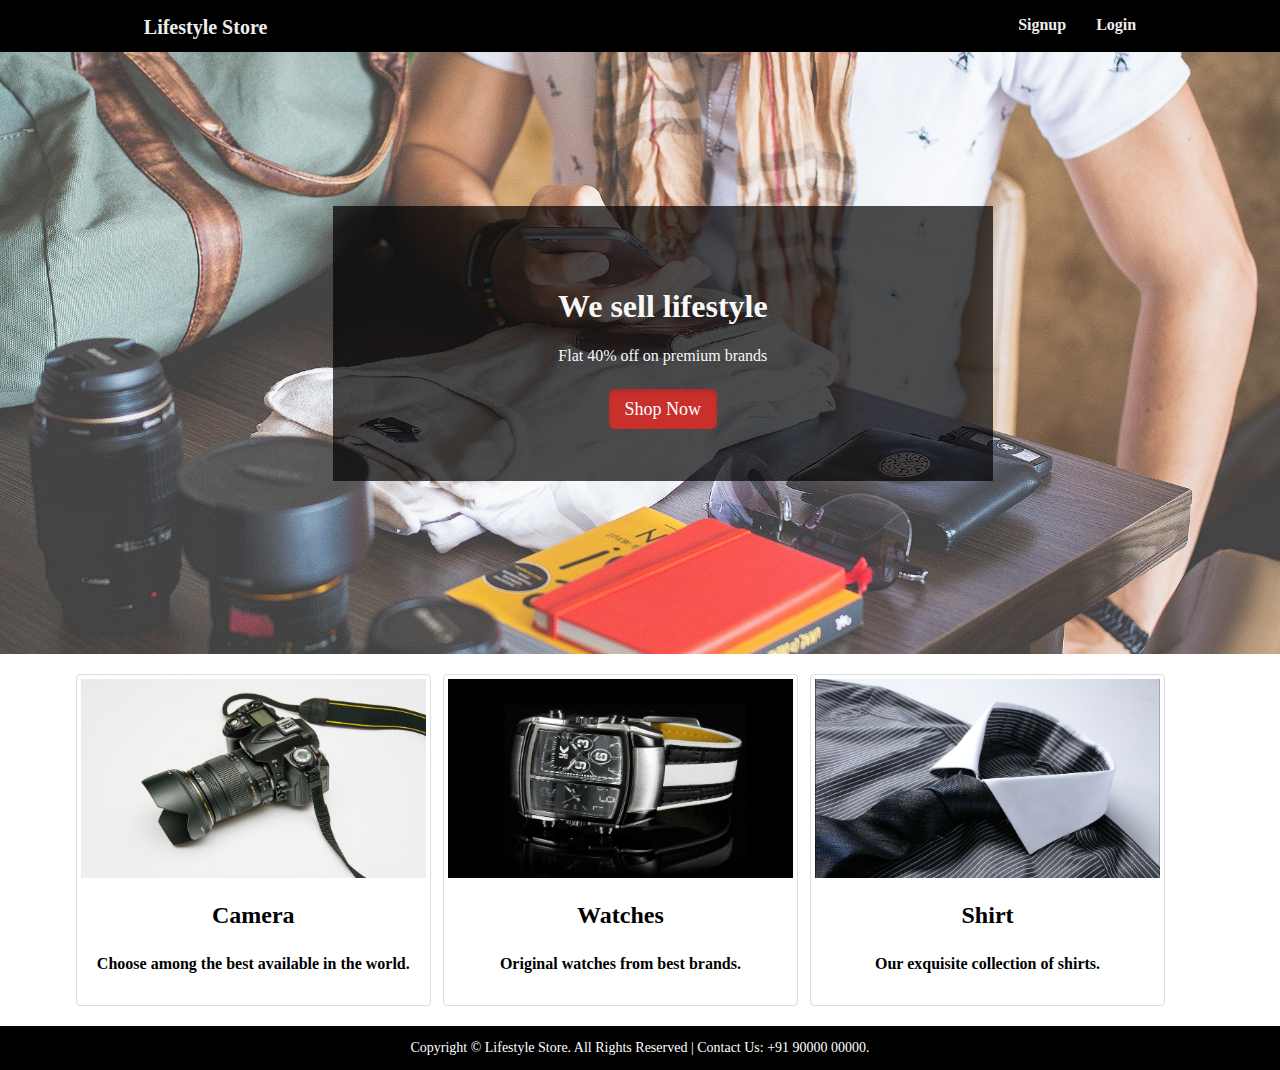
<file: Lifestyle Store/index.html>
<!DOCTYPE html>
<!--
To change this license header, choose License Headers in Project Properties.
To change this template file, choose Tools | Templates
and open the template in the editor.
-->
<html>
    <head>
        <title>Lifestyle Store</title>
        <meta charset="UTF-8">
        <meta name="viewport" content="width=device-width, initial-scale=1.0">
        <link href="css/index.css" rel="stylesheet" type="text/css"/>
    </head>
    <body>
        <div class="header">
            <div class="inner-header">
                <div class="logo">
                     <a href="http://www.lifestylestore.com" target="_blank">Lifestyle Store</a>
                </div>
                <nav>
                <div class="header-link">
                    <a href="login.html" target="_blank">Login</a>
                </div>   
                <div class="header-link">
                    <a href="signup.html" target="_blank">Signup</a>
                </div>
                </nav>
            </div>
        </div>
        <div class="content">
            <div class="banner-image">
                <div class="inner-banner-image">
                    <div class="banner-content">
                        <h1>We sell lifestyle</h1>
                        <p>Flat 40% off on premium brands</p><br>
                        <a href="http://www.lifestylestore.com" class="button">Shop Now</a>
                    </div>
                </div>
            </div>
            <div class="container">
                <div class="items">
                    <a href="#">
                    <img src="css/image/camera.jpg" class="thumbnail" alt="Camera">
                    <div class="caption">
                        <h2>Camera</h2>
                        <p>Choose among the best available in the world.</p>
                    </div>
                    </a>
                </div>
                <div class="items">
                    <a href="#">
                    <img src="css/image/watch.jpg" class="thumbnail" alt="Watch">
                    <div class="caption">
                        <h2>Watches</h2>
                        <p>Original watches from best brands.</p>
                    </div>
                    </a>
                </div>
                <div class="items">
                    <a href="#">
                    <img src="css/image/shirt.jpg" class="thumbnail" alt="Shirt">
                    <div class="caption">
                        <h2>Shirt</h2>
                        <p>Our exquisite collection of shirts.</p>
                    </div>
                    </a>
                </div>
            </div>
        </div>
        <footer>
            <div class="container">
                <p style="text-align: center">Copyright © Lifestyle Store. All Rights Reserved | Contact Us: +91 90000 00000.</p>
            </div>
        </footer>
    </body>
</html>
</file>
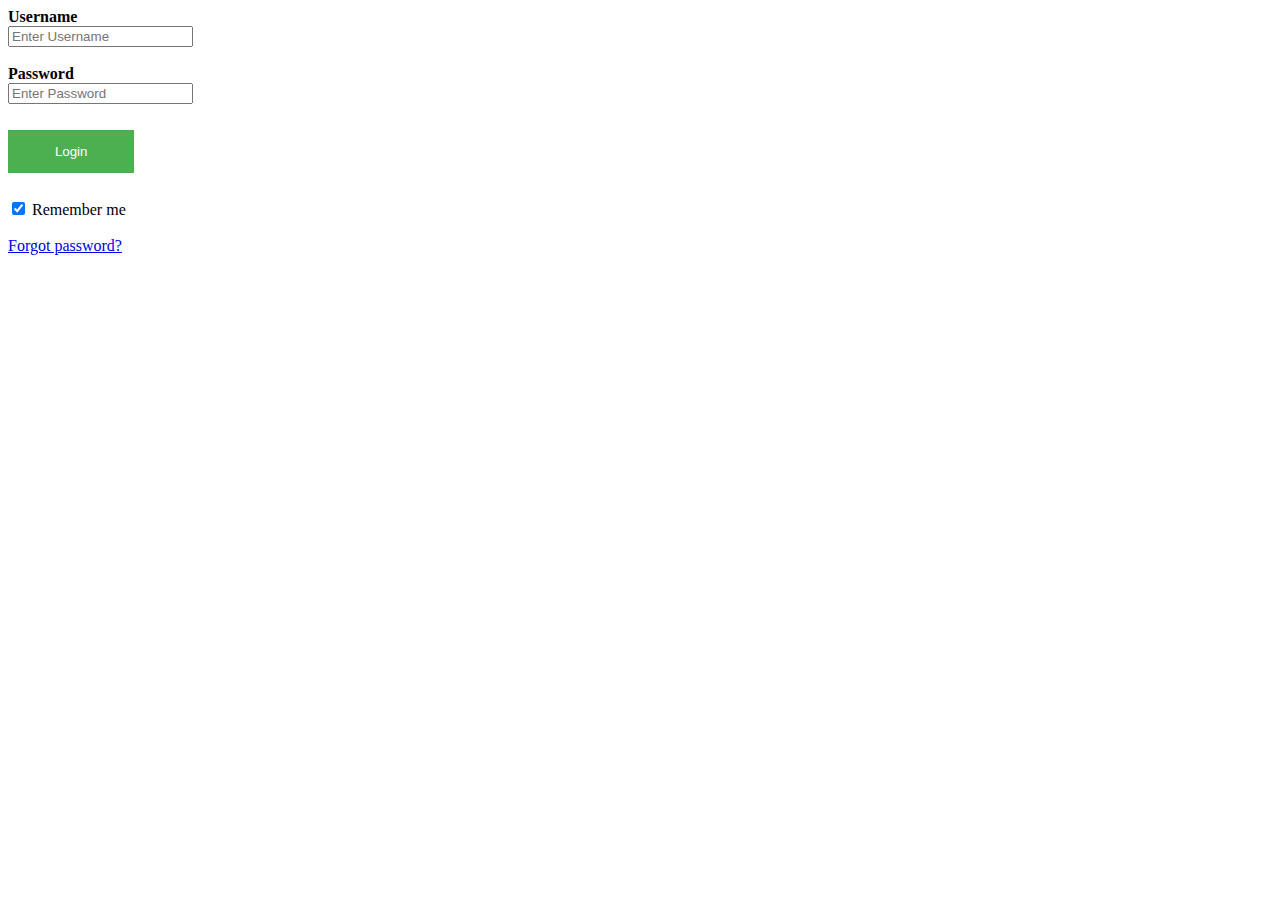
<file: Lifestyle Store/login.html>
<!DOCTYPE html>
<!--
To change this license header, choose License Headers in Project Properties.
To change this template file, choose Tools | Templates
and open the template in the editor.
-->
<html>
    <head>
        <title>Login</title>
        <meta charset="UTF-8">
        <meta name="viewport" content="width=device-width, initial-scale=1.0">
    </head>
    <style>
        button {
  background-color: #4CAF50;
  color: white;
  padding: 14px 20px;
  margin: 8px 0;
  border: none;
  cursor: pointer;
  width: 10%;
        }
       
    </style>
    <body>
        <label for="uname"><b>Username</b></label><br>
      <input type="text" placeholder="Enter Username" name="uname" required><br><br>

      <label for="psw"><b>Password</b></label><br>
      <input type="password" placeholder="Enter Password" name="psw" required><br><br>
        
      <button type="submit">Login</button><br><br>
      <label>
        <input type="checkbox" checked="checked" name="remember"> Remember me
      </label><br><br>
      <a href="#">Forgot password?</a>    
    </body>
</html>
</file>
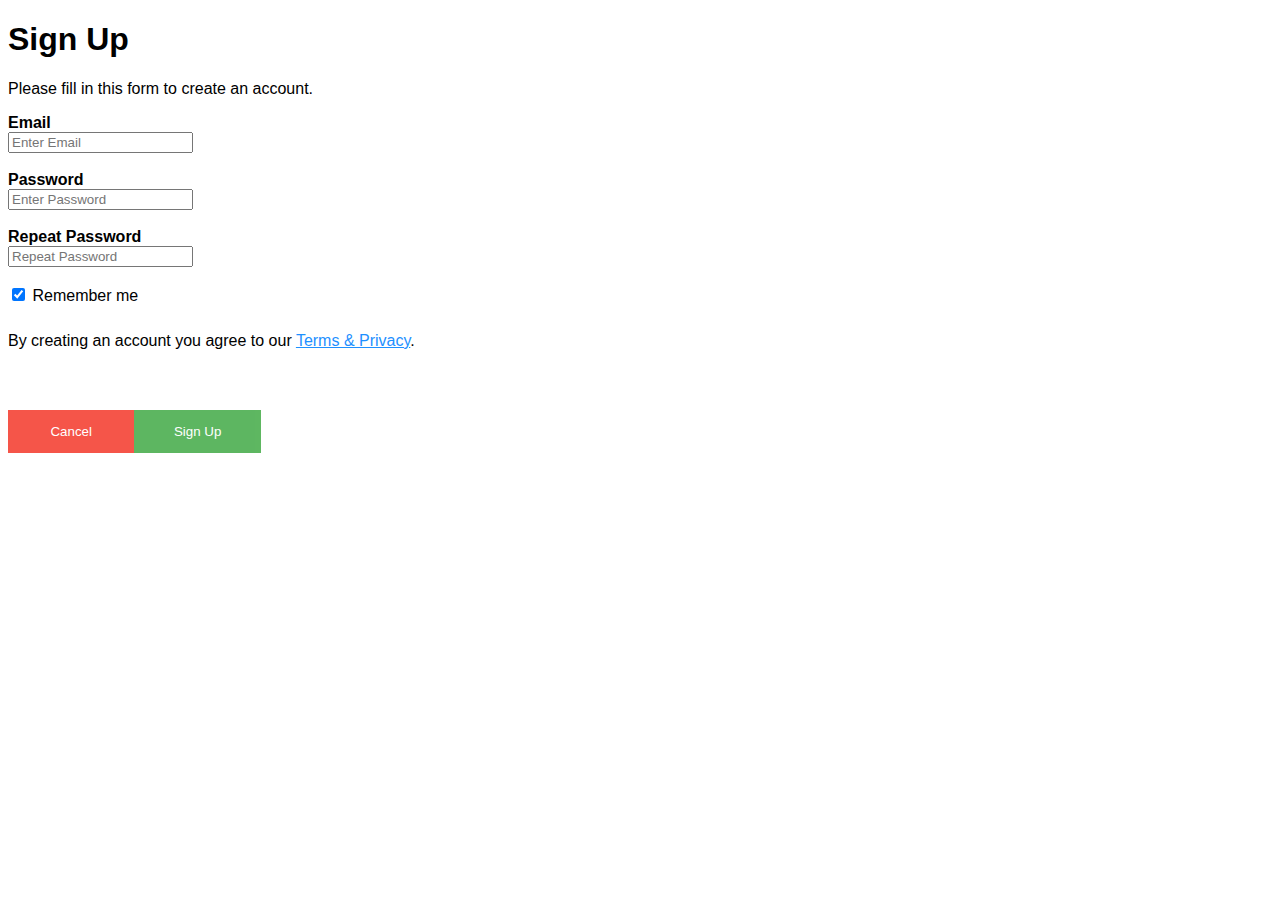
<file: Lifestyle Store/signup.html>
<!DOCTYPE html>
<!--
To change this license header, choose License Headers in Project Properties.
To change this template file, choose Tools | Templates
and open the template in the editor.
-->
<html>
    <head>
        <title>Signup</title>
        <meta charset="UTF-8">
        <meta name="viewport" content="width=device-width, initial-scale=1.0">
    </head>
    <style>
 body {
     font-family: Arial, Helvetica, sans-serif;
 }

hr {
  border: 1px solid #f1f1f1;
  margin-bottom: 25px;
}

button {
  background-color: #4CAF50;
  color: white;
  padding: 14px 20px;
  margin: 8px 0;
  border: none;
  cursor: pointer;
  width: 100%;
  opacity: 0.9;
}

.cancelbtn {
  padding: 14px 20px;
  background-color: #f44336;
}

.cancelbtn, .signupbtn {
  float: left;
  width: 10%;
}

.clearfix::after {
  content: "";
  clear: both;
  display: table;
}

@media screen and (max-width: 300px) {
  .cancelbtn, .signupbtn {
     width: 100%;
  }
}
</style>
    <body>
        <h1>Sign Up</h1>
    <p>Please fill in this form to create an account.</p>
    
    <label for="email"><b>Email</b></label><br>
    <input type="text" placeholder="Enter Email" name="email" required><br><br>

    <label for="psw"><b>Password</b></label><br>
    <input type="password" placeholder="Enter Password" name="psw" required><br><br>

    <label for="psw-repeat"><b>Repeat Password</b></label><br>
    <input type="password" placeholder="Repeat Password" name="psw-repeat" required><br><br>

    <label>
      <input type="checkbox" checked="checked" name="remember" style="margin-bottom:15px"> Remember me
    </label><br>

    <p>By creating an account you agree to our <a href="#" style="color:dodgerblue">Terms & Privacy</a>.</p><br><br>
    <div class="clearfix">
      <button type="button" class="cancelbtn">Cancel</button>
      <button type="submit" class="signupbtn">Sign Up</button>
    </div>
 
    </body>
</html>
</file>
<file: Lifestyle Store/css/index.css>
body{
    width: 100%;
    height: 100%;
    margin: 0;
}
a{
    text-decoration: none;
    background-color: transparent;
    color: #ededed;
}
.header{
    background-color:#000; 
    color:#fff;   
    border-color: #080808;  
    min-height: 50px;    
    border: 1px solid transparent; 
}
.inner-header{
    width: 80%;
    margin: auto;
}
.logo{
     float: left;    
     height: 50px;  
     padding: 15px;   
     font-size: 20px;  
     font-weight: bold; 
}
.header-link{
     float:right;  
     font-size:14px;  
     height: 50px;  
     padding: 15px 15px; 
     font-size:16px;   
     font-weight: bold; 
}
.content{
    min-height: 600px;
}
.banner-image{
      padding-bottom: 50px; 
      margin-bottom: 20px;  
      text-align: center;   
      color: #f8f8f8;   
      background: url("image/intro-bg_1.jpg") no-repeat center;  
      background-size: cover;  
}
.inner-banner-image{
      padding-top: 12%;   
      width:80%;    
      margin: auto;     
}
.banner-content{
         position: relative;  
         padding-top: 6%;   
         padding-bottom: 6%;   
         overflow:hidden;    
         margin-bottom: 12%;   
         margin-left: 20%;
         background-color:rgba(0, 0, 0, 0.7);  
         max-width: 660px;  
}
.button{
     color: #fff;   
     background-color: #c9302c;   
     border-color: #ac2925;   
     box-shadow: inset 0 3px 5px rgba(0, 0, 0, 0.125);    
     padding: 10px 16px;  
     font-size: 18px;   
     border-radius: 6px; 
}
.container{
       width:90%;  
       margin:auto;   
       overflow:hidden; 
}
.items{
      width:30%;    
      display: block;   
      padding: 4px;  
      margin-bottom: 20px;   
      line-height: 1.42857143;  
      background-color: #fff;   
      border: 1px solid #ddd; 
      border-radius: 4px;    
      float:left;    
      margin-left:1%; 
}
.thumbnail{
     display: block;    
     max-width: 100%;   
     height: auto; 
}
.caption{
      color:#000;   
      padding:0px 10px 10px;  
      font-weight: bold;  
      text-align: center; 
}
footer{
     background-color: #000;   
     color:#fff;   
     font-size:14px; 
}
</file>
